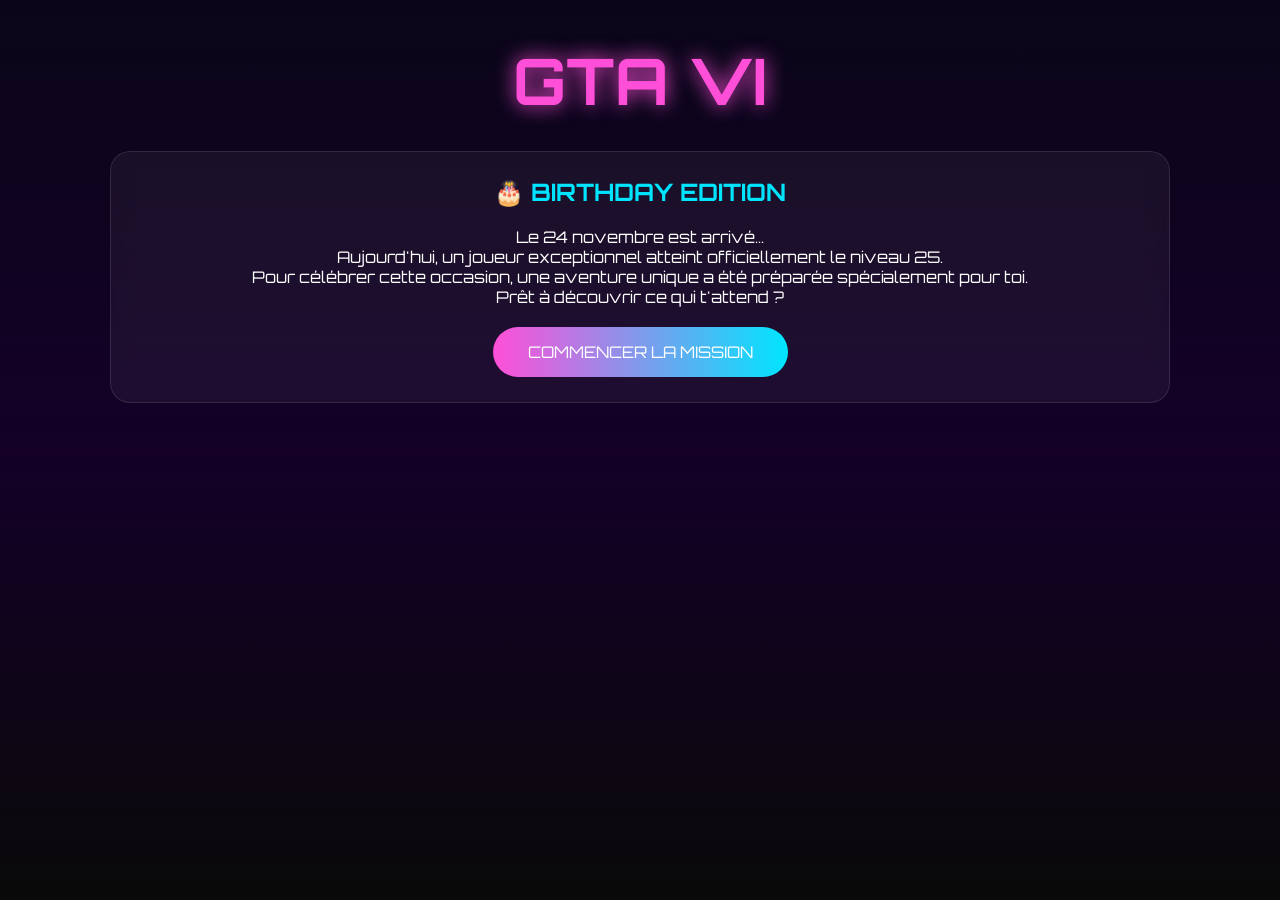
<file: index.html>
<!DOCTYPE html>
<html lang="fr">
<head>
<meta charset="UTF-8">
<meta name="viewport" content="width=device-width, initial-scale=1.0">
<title>GTA VI Birthday Edition</title>
<link rel="stylesheet" href="css/style.css">
</head>

<body>

<div class="container center">

<h1>GTA VI</h1>

<div class="card">

<h2>🎂 BIRTHDAY EDITION</h2>

<p>
Le 24 novembre est arrivé...
</p>

<p>
Aujourd'hui, un joueur exceptionnel atteint officiellement le niveau 25.
</p>

<p>
Pour célébrer cette occasion, une aventure unique a été préparée spécialement pour toi.
</p>

<p>
Prêt à découvrir ce qui t'attend ?
</p>

<a href="joueur.html" class="btn">
COMMENCER LA MISSION
</a>

</div>

</div>

</body>
</html>
</file>
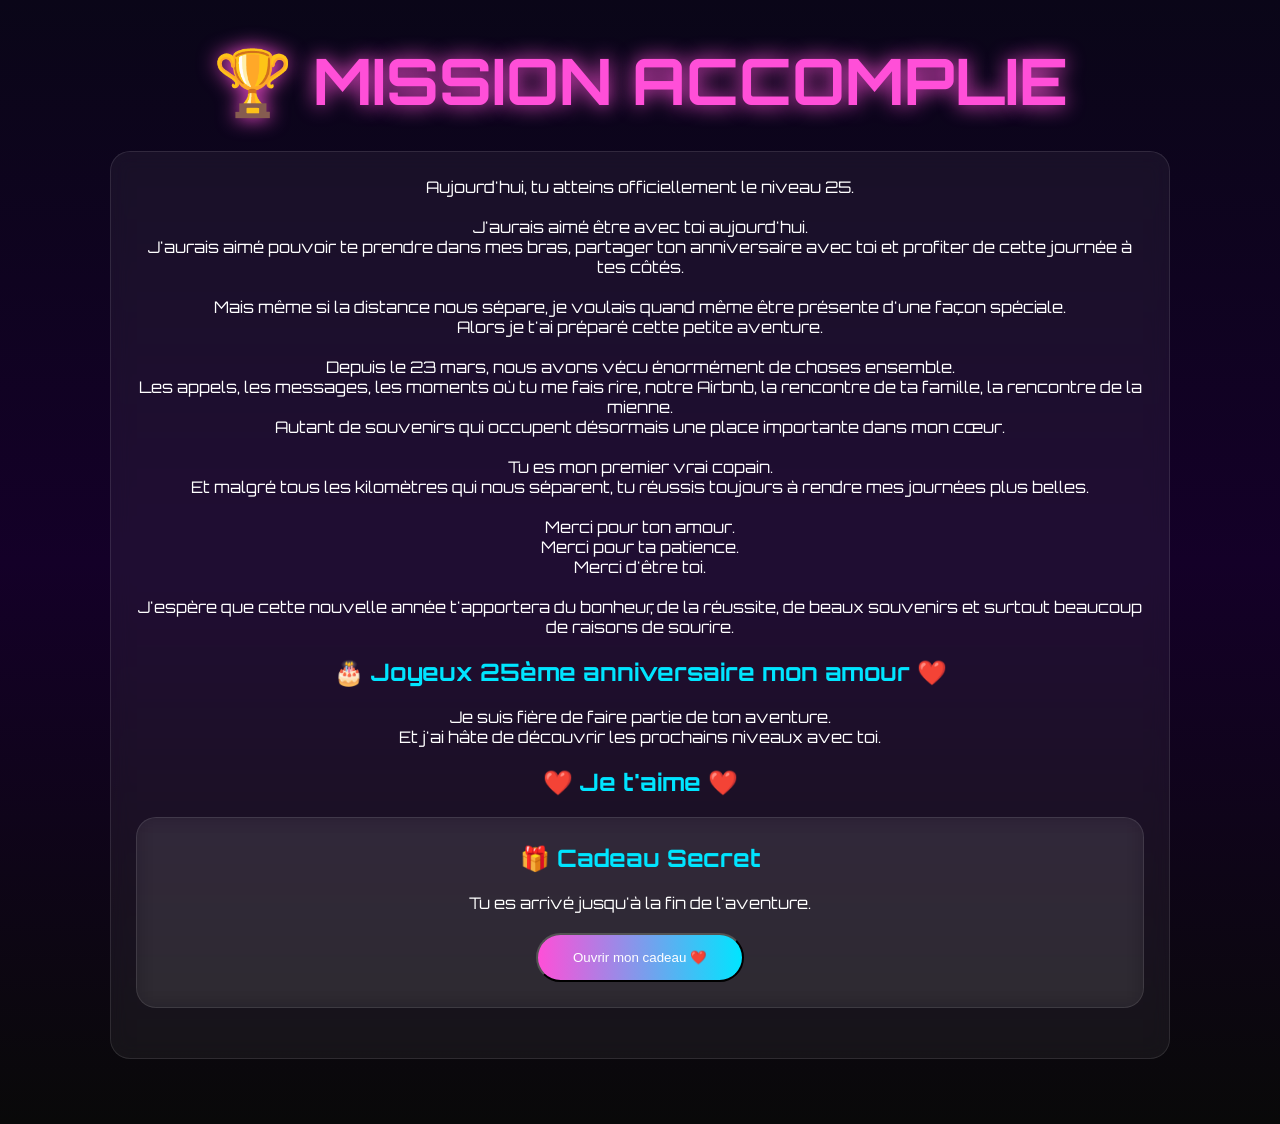
<file: finale.html>
<!DOCTYPE html>
<html lang="fr">
<head>
<meta charset="UTF-8">
<meta name="viewport" content="width=device-width, initial-scale=1.0">
<title>Mission Finale</title>
<link rel="stylesheet" href="css/style.css">
</head>

<body>

<div class="container center">

<h1>🏆 MISSION ACCOMPLIE</h1>

<div class="card">

<p>
Aujourd'hui, tu atteins officiellement le niveau 25.
</p>

<br>

<p>
J'aurais aimé être avec toi aujourd'hui.
</p>

<p>
J'aurais aimé pouvoir te prendre dans mes bras,
partager ton anniversaire avec toi
et profiter de cette journée à tes côtés.
</p>

<br>

<p>
Mais même si la distance nous sépare,
je voulais quand même être présente d'une façon spéciale.
</p>

<p>
Alors je t'ai préparé cette petite aventure.
</p>

<br>

<p>
Depuis le 23 mars,
nous avons vécu énormément de choses ensemble.
</p>

<p>
Les appels,
les messages,
les moments où tu me fais rire,
notre Airbnb,
la rencontre de ta famille,
la rencontre de la mienne.
</p>

<p>
Autant de souvenirs qui occupent désormais une place importante dans mon cœur.
</p>

<br>

<p>
Tu es mon premier vrai copain.
</p>

<p>
Et malgré tous les kilomètres qui nous séparent,
tu réussis toujours à rendre mes journées plus belles.
</p>

<br>

<p>
Merci pour ton amour.
</p>

<p>
Merci pour ta patience.
</p>

<p>
Merci d'être toi.
</p>

<br>

<p>
J'espère que cette nouvelle année t'apportera du bonheur,
de la réussite,
de beaux souvenirs
et surtout beaucoup de raisons de sourire.
</p>

<br>

<h2>🎂 Joyeux 25ème anniversaire mon amour ❤️</h2>

<p>
Je suis fière de faire partie de ton aventure.
</p>

<p>
Et j'ai hâte de découvrir les prochains niveaux avec toi.
</p>

<br>

<h2>❤️ Je t'aime ❤️</h2>

<div class="card">

    <h2>🎁 Cadeau Secret</h2>

    <p>
        Tu es arrivé jusqu'à la fin de l'aventure.
    </p>

    <button class="btn" onclick="ouvrirCadeau()">
        Ouvrir mon cadeau ❤️
    </button>

    <div id="cadeau" style="display:none; margin-top:30px;">

        <img
        src="images/notre-photo.jpg"
        alt="Nous deux"
        class="photo-cadeau">

        <h2 style="margin-top:25px;">
            ❤️ Pour toi ❤️
        </h2>

        <p class="message-cadeau">
            Peu importe la distance,
            tu es mon endroit préféré.
        </p>

    </div>

</div>

</div>

</div>

<script>

function ouvrirCadeau(){

    document.getElementById(
        "cadeau"
    ).style.display = "block";

}

</script>

</body>
</html>
</file>
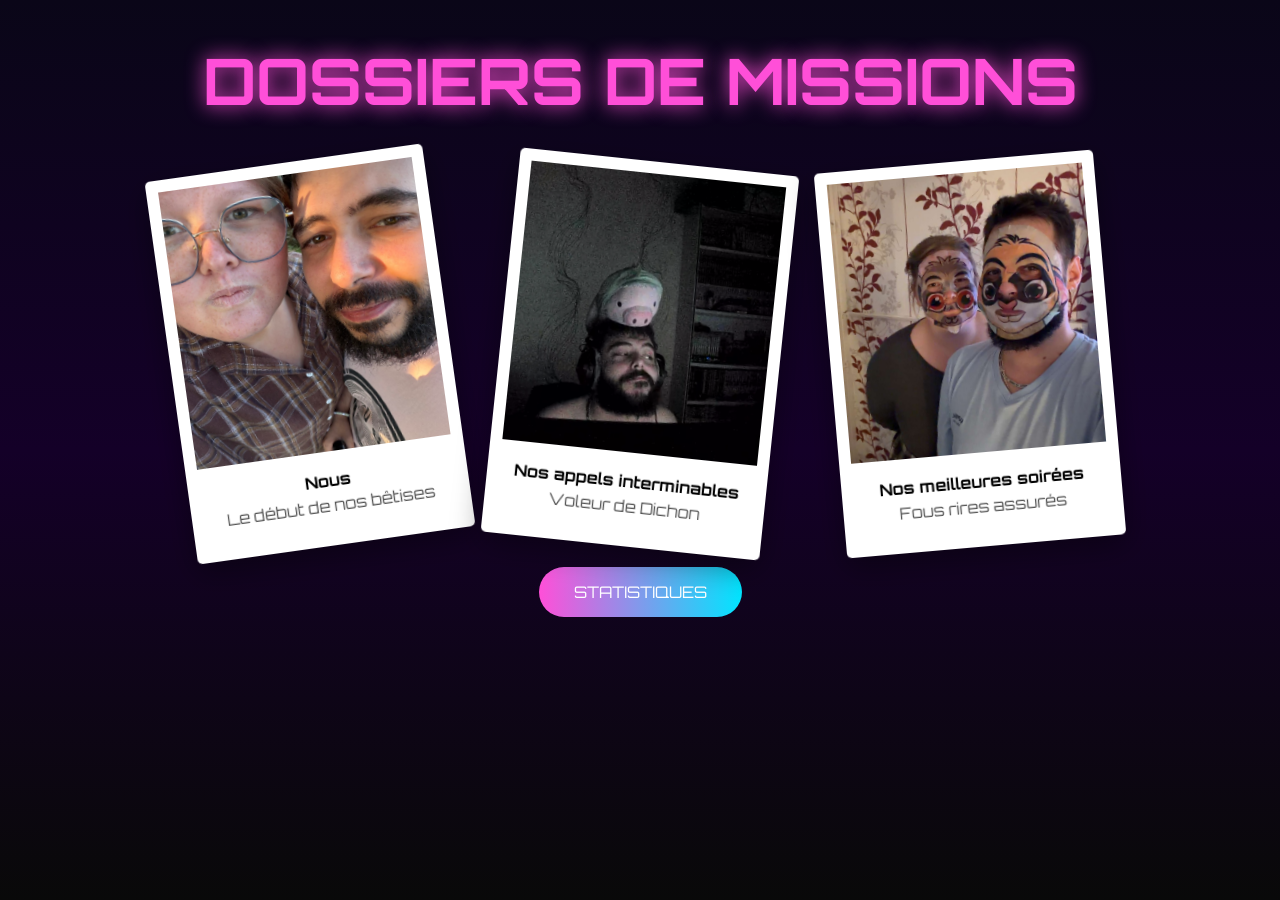
<file: galerie.html>
<!DOCTYPE html>
<html>
<head>
<meta charset="UTF-8">
<title>Galerie</title>
<link rel="stylesheet" href="css/style.css">
</head>

<body>

<div class="container">

<h1>DOSSIERS DE MISSIONS</h1>

<div class="polaroid-gallery">

    <div class="polaroid p1">
        <img src="images/photo2.jpg.JPG" alt="">
        <p> Nous</p>
        <span>Le début de nos bêtises</span>
    </div>

    <div class="polaroid p2">
        <img src="images/photo1.jpg.PNG" alt="">
        <p>Nos appels interminables</p>
        <span> Voleur de Dichon </span>
    </div>

    <div class="polaroid p3">
        <img src="images/photo3.jpg.JPG" alt="">
        <p>Nos meilleures soirées</p>
        <span>Fous rires assurés</span>
    </div>

    

</div>

<div class="center">
<a href="stats.html" class="btn">
STATISTIQUES
</a>
</div>

</div>

</body>
</html>
</file>
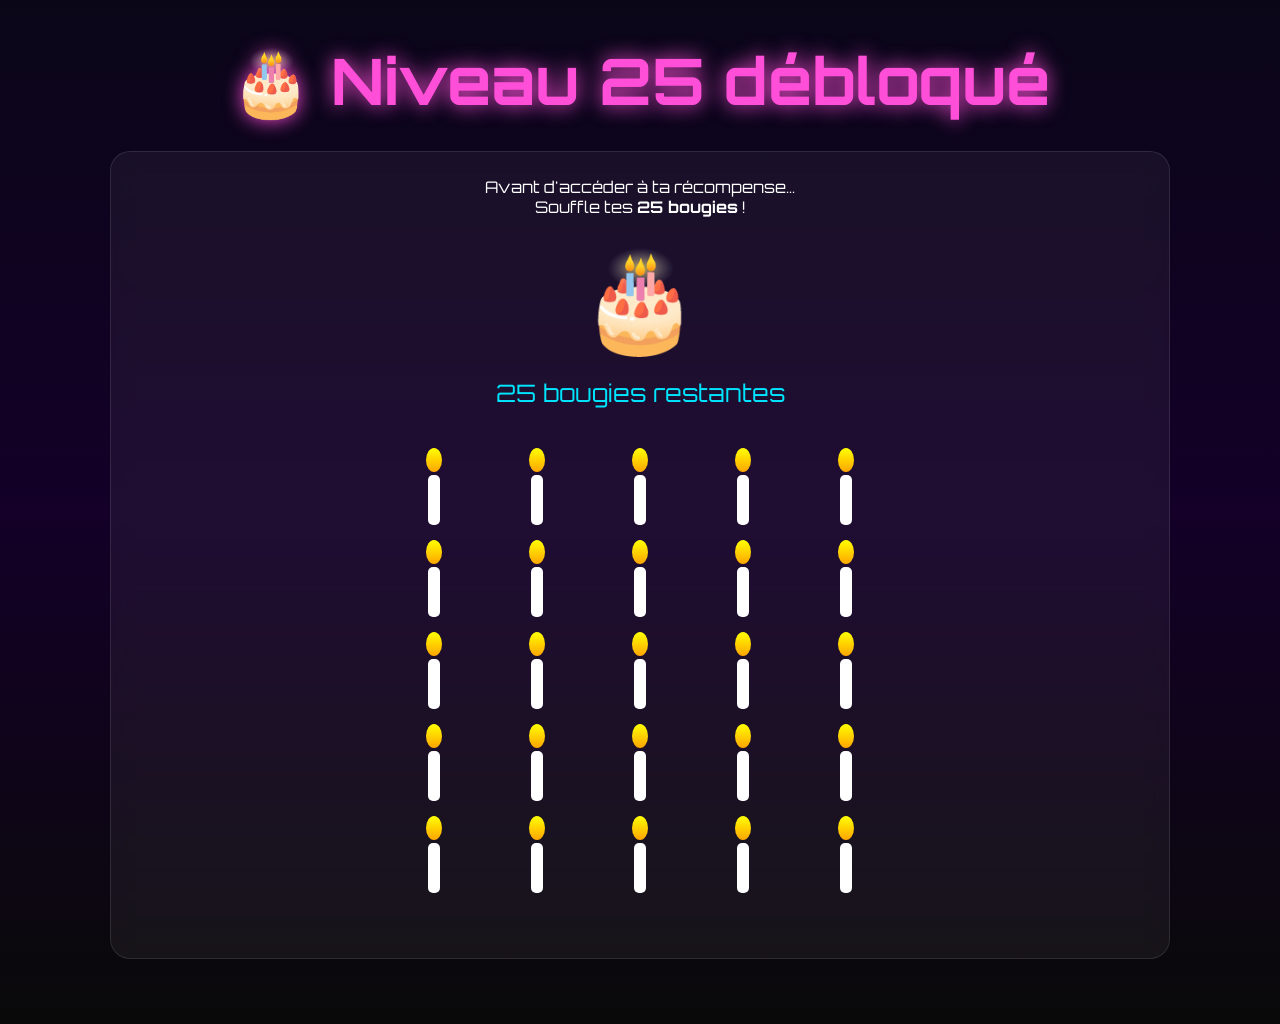
<file: gateau.html>
<!DOCTYPE html>
<html lang="fr">
<head>
<meta charset="UTF-8">
<meta name="viewport" content="width=device-width, initial-scale=1.0">

<title>Souffle tes bougies</title>

<link rel="stylesheet" href="css/style.css">

<style>

.cake-page{
    text-align:center;
    padding:40px 20px;
}

.candles{
    display:grid;
    grid-template-columns:repeat(5,1fr);
    gap:15px;
    max-width:500px;
    margin:40px auto;
}

.candle{
    cursor:pointer;
    display:flex;
    flex-direction:column;
    align-items:center;
}

.flame{
    width:16px;
    height:24px;
    background:linear-gradient(yellow,orange);
    border-radius:50%;
    margin-bottom:3px;
    animation:flicker .3s infinite alternate;
}

.wax{
    width:12px;
    height:50px;
    background:white;
    border-radius:5px;
}

.off .flame{
    opacity:0;
}

@keyframes flicker{

    from{
        transform:scale(1);
    }

    to{
        transform:scale(1.15);
    }

}

#reste{
    font-size:1.5rem;
    color:#00e5ff;
    margin-bottom:20px;
}

.message-fin{
    display:none;
    margin-top:30px;
    font-size:1.5rem;
    color:#ffd700;
}

.confetti{
    position:fixed;
    top:-10px;
    width:10px;
    height:10px;
    animation:fall 4s linear forwards;
}

@keyframes fall{

    to{
        transform:translateY(110vh) rotate(720deg);
    }

}

.big-cake{
    font-size:6rem;
    margin:20px 0;
}

.redirect{
    margin-top:15px;
    color:#ff4fd8;
}

</style>

</head>
<body>

<div class="container cake-page">

<h1>🎂 Niveau 25 débloqué</h1>

<div class="card">

<p>
Avant d'accéder à ta récompense...
</p>

<p>
Souffle tes <strong>25 bougies</strong> !
</p>

<div class="big-cake">
🎂
</div>

<p id="reste">
25 bougies restantes
</p>

<div class="candles" id="candles"></div>

<div id="fin" class="message-fin">

<h2>🎉 Joyeux 25ème anniversaire mon amour ❤️</h2>

<p>
Toutes les bougies ont été soufflées !
</p>

<p class="redirect">
Redirection vers la mission finale...
</p>

</div>

</div>

</div>

<script>

const zone = document.getElementById("candles");

let restantes = 25;

for(let i=0;i<25;i++){

    const bougie = document.createElement("div");

    bougie.className = "candle";

    bougie.innerHTML = `
        <div class="flame"></div>
        <div class="wax"></div>
    `;

    bougie.addEventListener("click", () => {

        if(!bougie.classList.contains("off")){

            bougie.classList.add("off");

            restantes--;

            document.getElementById("reste").innerText =
            restantes + " bougies restantes";

            if(restantes === 0){

                 document.getElementById("reste").innerText =
                "🎉 Mission accomplie !";

                confettis();

                 setTimeout(() => {

                 window.location.href = "finale.html";

                 }, 3000);

}
        }

    });

    zone.appendChild(bougie);
}

function confettis(){

    for(let i=0;i<200;i++){

        const c = document.createElement("div");

        c.className = "confetti";

        c.style.left = Math.random()*100 + "vw";

        c.style.background =
        `hsl(${Math.random()*360},100%,50%)`;

        c.style.animationDelay =
        (Math.random()*2) + "s";

        document.body.appendChild(c);
    }
}

</script>

</body>
</html>
</file>
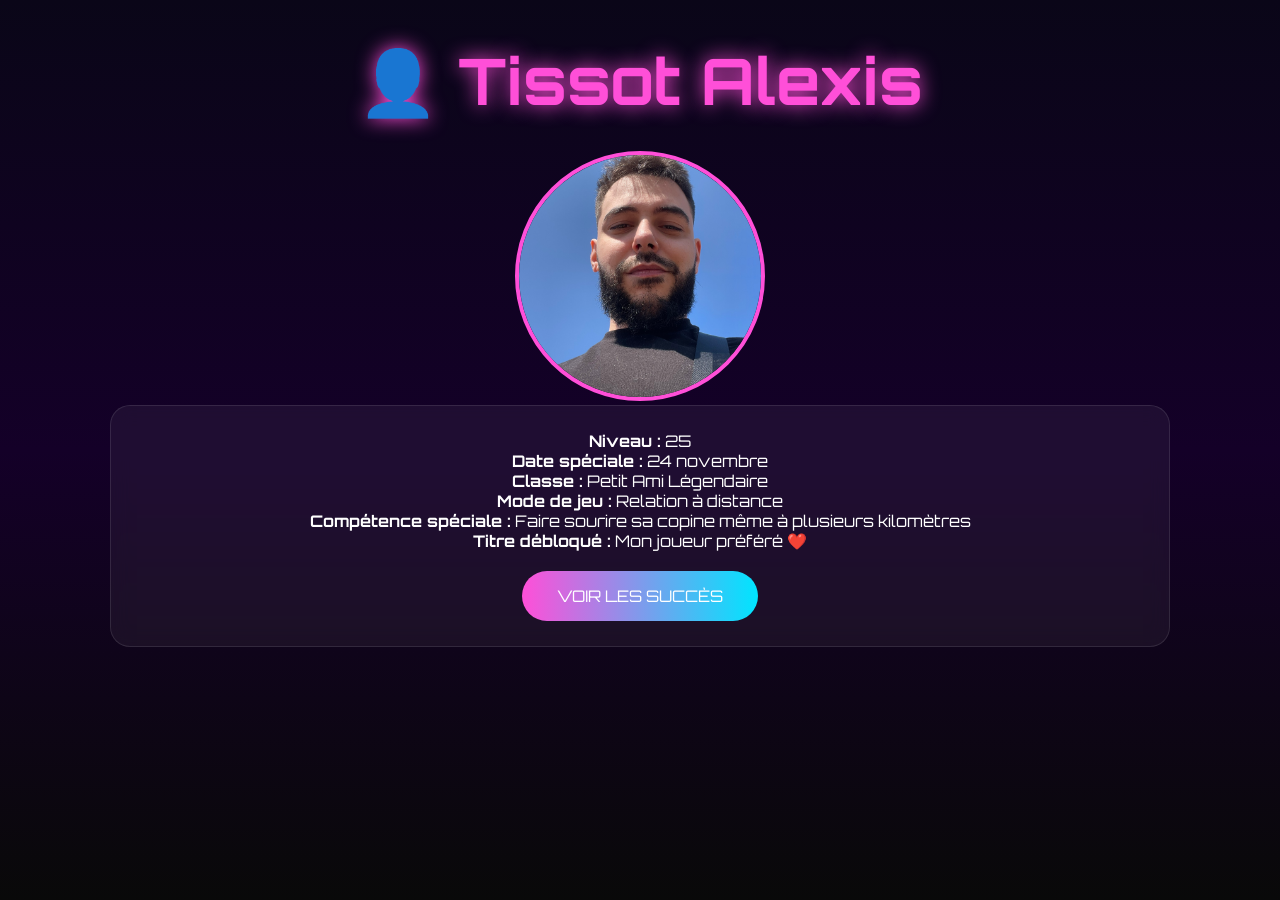
<file: joueur.html>
<!DOCTYPE html>
<html lang="fr">
<head>
<meta charset="UTF-8">
<title>Profil du joueur</title>
<link rel="stylesheet" href="css/style.css">
</head>

<body>

<div class="container center">

<h1>👤 Tissot Alexis </h1>

<img src="images/profil.jpg.JPEG" class="profile">

<div class="card">

<p><strong>Niveau :</strong> 25</p>

<p><strong>Date spéciale :</strong> 24 novembre</p>

<p><strong>Classe :</strong> Petit Ami Légendaire</p>

<p><strong>Mode de jeu :</strong> Relation à distance</p>

<p><strong>Compétence spéciale :</strong> Faire sourire sa copine même à plusieurs kilomètres</p>

<p><strong>Titre débloqué :</strong> Mon joueur préféré ❤️</p>

<a href="succes.html" class="btn">
VOIR LES SUCCÈS
</a>

</div>

</div>

</body>
</html>
</file>
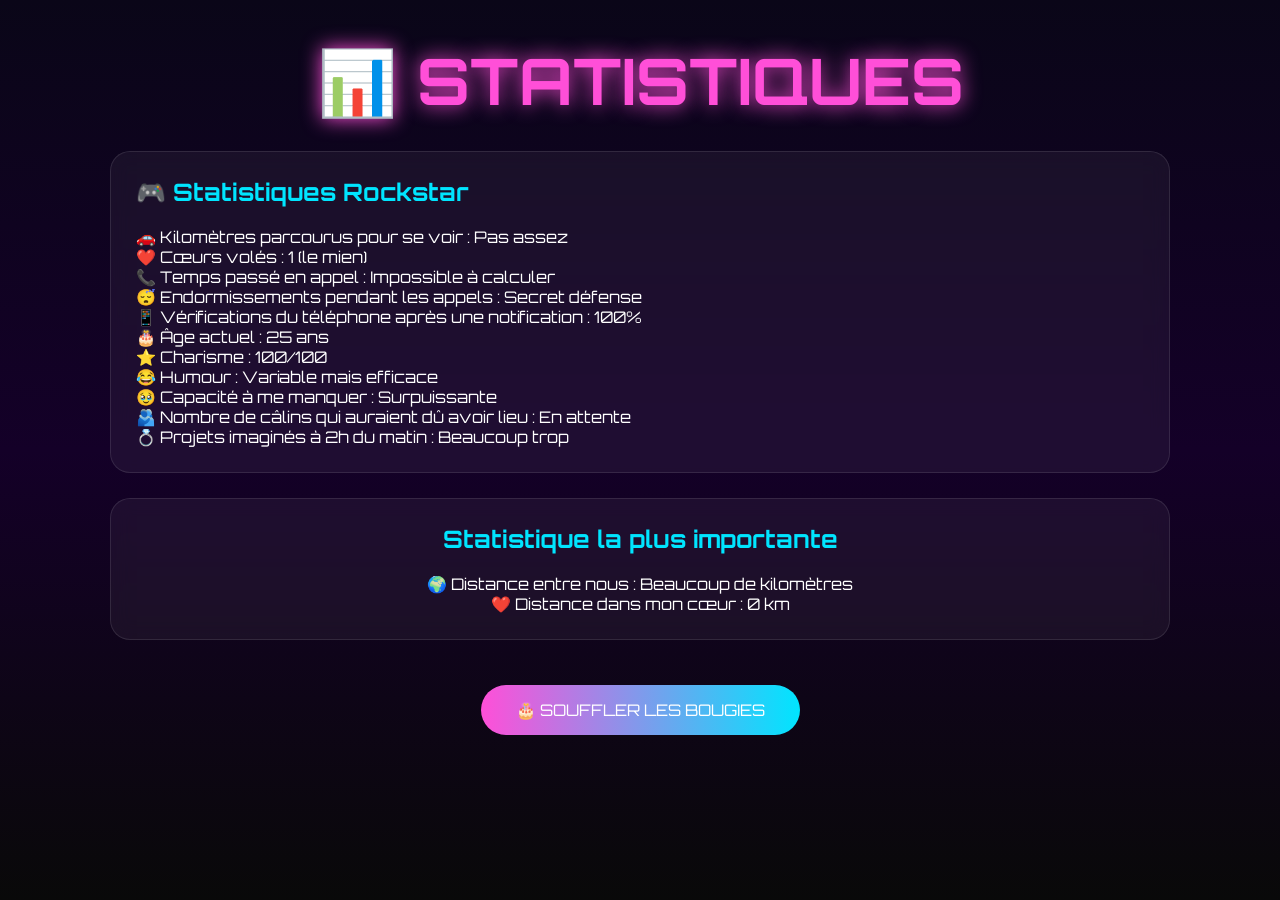
<file: stats.html>
<!DOCTYPE html>
<html lang="fr">
<head>
<meta charset="UTF-8">
<title>Statistiques</title>
<link rel="stylesheet" href="css/style.css">
</head>

<body>

<div class="container">

<h1>📊 STATISTIQUES</h1>

<div class="card">

<h2>🎮 Statistiques Rockstar</h2>

<p>🚗 Kilomètres parcourus pour se voir : Pas assez</p>

<p>❤️ Cœurs volés : 1 (le mien)</p>

<p>📞 Temps passé en appel : Impossible à calculer</p>

<p>😴 Endormissements pendant les appels : Secret défense</p>

<p>📱 Vérifications du téléphone après une notification : 100%</p>

<p>🎂 Âge actuel : 25 ans</p>

<p>⭐ Charisme : 100/100</p>

<p>😂 Humour : Variable mais efficace</p>

<p>🥹 Capacité à me manquer : Surpuissante</p>

<p>🫂 Nombre de câlins qui auraient dû avoir lieu : En attente</p>

<p>💍 Projets imaginés à 2h du matin : Beaucoup trop</p>

</div>

<div class="card center">

<h2>Statistique la plus importante</h2>

<p>
🌍 Distance entre nous : Beaucoup de kilomètres
</p>

<p>
❤️ Distance dans mon cœur : 0 km
</p>

</div>

<div class="center">
<a href="gateau.html" class="btn">
🎂 SOUFFLER LES BOUGIES
</a>
</div>

</div>

</body>
</html>
</file>
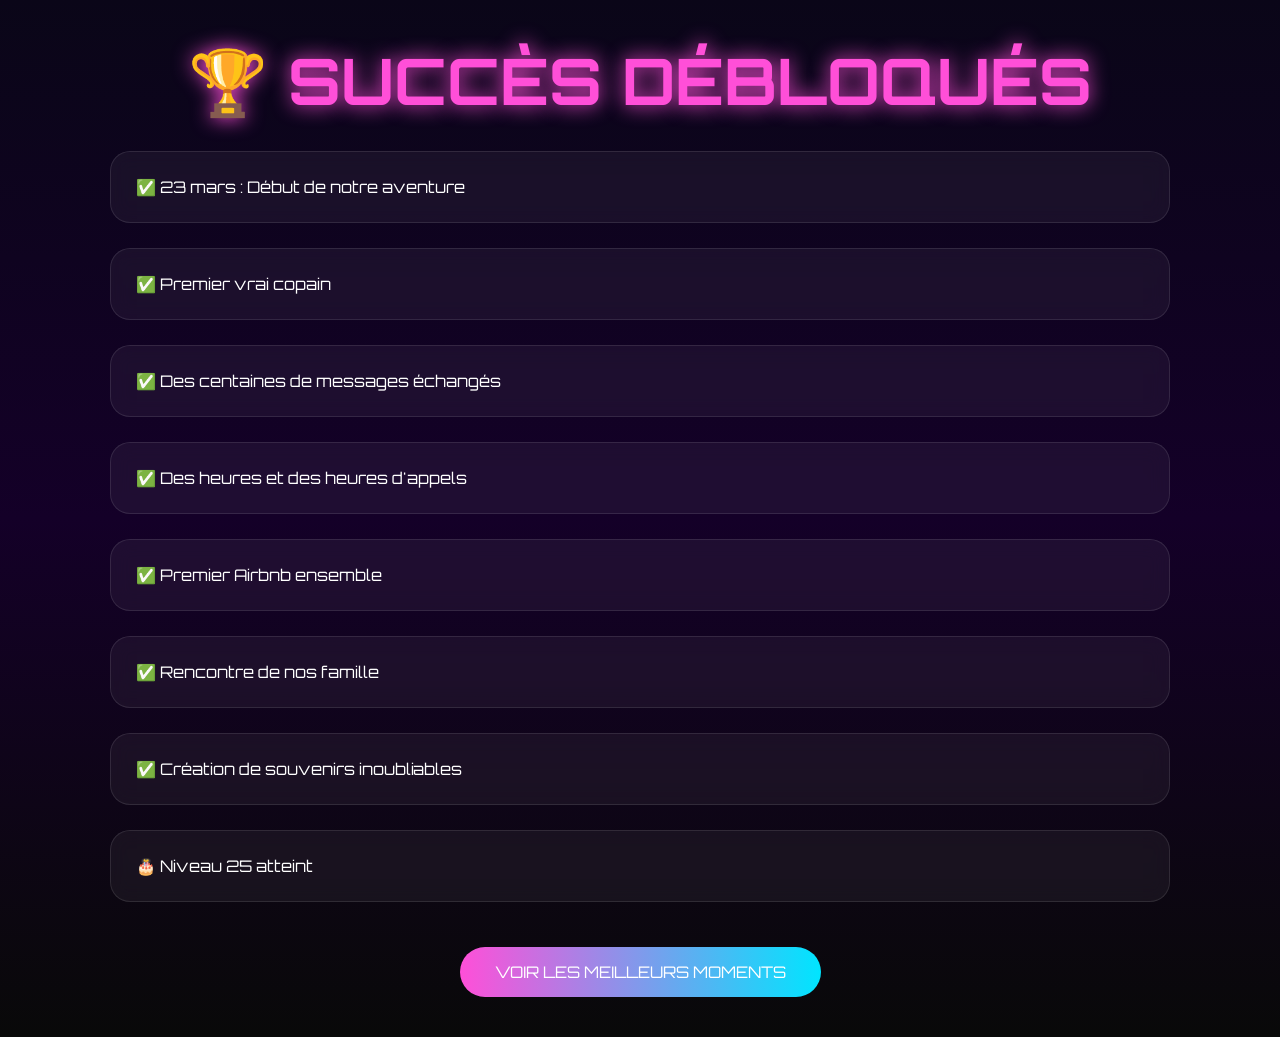
<file: succes.html>
<!DOCTYPE html>
<html lang="fr">
<head>
<meta charset="UTF-8">
<title>Succès débloqués</title>
<link rel="stylesheet" href="css/style.css">
</head>

<body>

<div class="container">

<h1>🏆 SUCCÈS DÉBLOQUÉS</h1>

<div class="card">
✅ 23 mars : Début de notre aventure
</div>

<div class="card">
✅ Premier vrai copain
</div>

<div class="card">
✅ Des centaines de messages échangés
</div>

<div class="card">
✅ Des heures et des heures d'appels
</div>

<div class="card">
✅ Premier Airbnb ensemble
</div>

<div class="card">
✅ Rencontre de nos famille
</div>

<div class="card">
✅ Création de souvenirs inoubliables
</div>

<div class="card">
🎂 Niveau 25 atteint
</div>

<div class="center">
<a href="galerie.html" class="btn">
VOIR LES MEILLEURS MOMENTS
</a>
</div>

</div>

</body>
</html>
</file>
<file: css/style.css>
@import url('https://fonts.googleapis.com/css2?family=Orbitron:wght@400;700;900&display=swap');

*{
margin:0;
padding:0;
box-sizing:border-box;
}

body{
font-family:'Orbitron',sans-serif;
background:linear-gradient(180deg,#0a0618,#140028,#090909);
color:white;
min-height:100vh;
}

.container{
max-width:1100px;
margin:auto;
padding:40px 20px;
}

h1{
font-size:4rem;
text-align:center;
color:#ff4fd8;
text-shadow:0 0 20px #ff4fd8;
margin-bottom:30px;
}

h2{
color:#00e5ff;
margin-bottom:20px;
}

.card{
background:rgba(255,255,255,.05);
border:1px solid rgba(255,255,255,.1);
border-radius:20px;
padding:25px;
margin-bottom:25px;
backdrop-filter:blur(10px);
}

.btn{
display:inline-block;
padding:15px 35px;
background:linear-gradient(90deg,#ff4fd8,#00e5ff);
border-radius:40px;
color:white;
text-decoration:none;
margin-top:20px;
}

.center{
text-align:center;
}

.gallery{
display:grid;
grid-template-columns:repeat(auto-fit,minmax(250px,1fr));
gap:20px;
}

.gallery img{
width:100%;
height:300px;
object-fit:cover;
border-radius:15px;
transition:.3s;
}

.gallery img:hover{
transform:scale(1.05);
}

.progress{
height:24px;
background:#222;
border-radius:20px;
overflow:hidden;
margin:10px 0 25px;
}

.bar{
height:100%;
background:linear-gradient(90deg,#ff4fd8,#00e5ff);
}

.profile{
width:250px;
height:250px;
border-radius:50%;
object-fit:cover;
border:4px solid #ff4fd8;
}

.fade{
animation:fade 1.5s ease;
}

@keyframes fade{
from{opacity:0;transform:translateY(30px);}
to{opacity:1;transform:translateY(0);}
}

.photo-cadeau{

    width:100%;
    max-width:500px;

    border-radius:20px;

    border:3px solid #ff4fd8;

    box-shadow:
    0 0 20px #ff4fd8,
    0 0 40px #00e5ff;
}

.message-cadeau{

    font-size:1.2rem;
    line-height:1.8;

    margin-top:15px;

    animation:fadeMessage 2s ease;
}

@keyframes fadeMessage{

    from{
        opacity:0;
        transform:translateY(20px);
    }

    to{
        opacity:1;
        transform:translateY(0);
    }

}
.polaroid-gallery{
    display:flex;
    flex-wrap:wrap;
    justify-content:center;
    gap:50px;
    margin-top:40px;
}

.polaroid{

    width:280px;

    background:white;

    padding:12px;
    padding-bottom:30px;

    box-shadow:
    0 10px 30px rgba(0,0,0,.4);

    border-radius:5px;

    opacity:0;

    animation:dropPhoto 1s forwards;
}

.polaroid img{
    width:100%;
    height:280px;
    object-fit:cover;
}

.polaroid p{
    color:black;
    font-weight:bold;
    margin-top:15px;
    text-align:center;
}

.polaroid span{
    display:block;
    color:#555;
    text-align:center;
    margin-top:5px;
}

.p1{
    transform:rotate(-8deg);
    animation-delay:0.3s;
}

.p2{
    transform:rotate(6deg);
    animation-delay:0.8s;
}

.p3{
    transform:rotate(-5deg);
    animation-delay:1.3s;
}

.p4{
    transform:rotate(8deg);
    animation-delay:1.8s;
}

.polaroid:hover{

    transform:
    scale(1.08)
    rotate(0deg);

    z-index:999;

    transition:.4s;

    box-shadow:
    0 0 20px #ff4fd8,
    0 0 40px #00e5ff;
}

@keyframes dropPhoto{

    0%{
        opacity:0;
        transform:
        translateY(-150px)
        rotate(0deg);
    }

    100%{
        opacity:1;
    }

}
</file>
